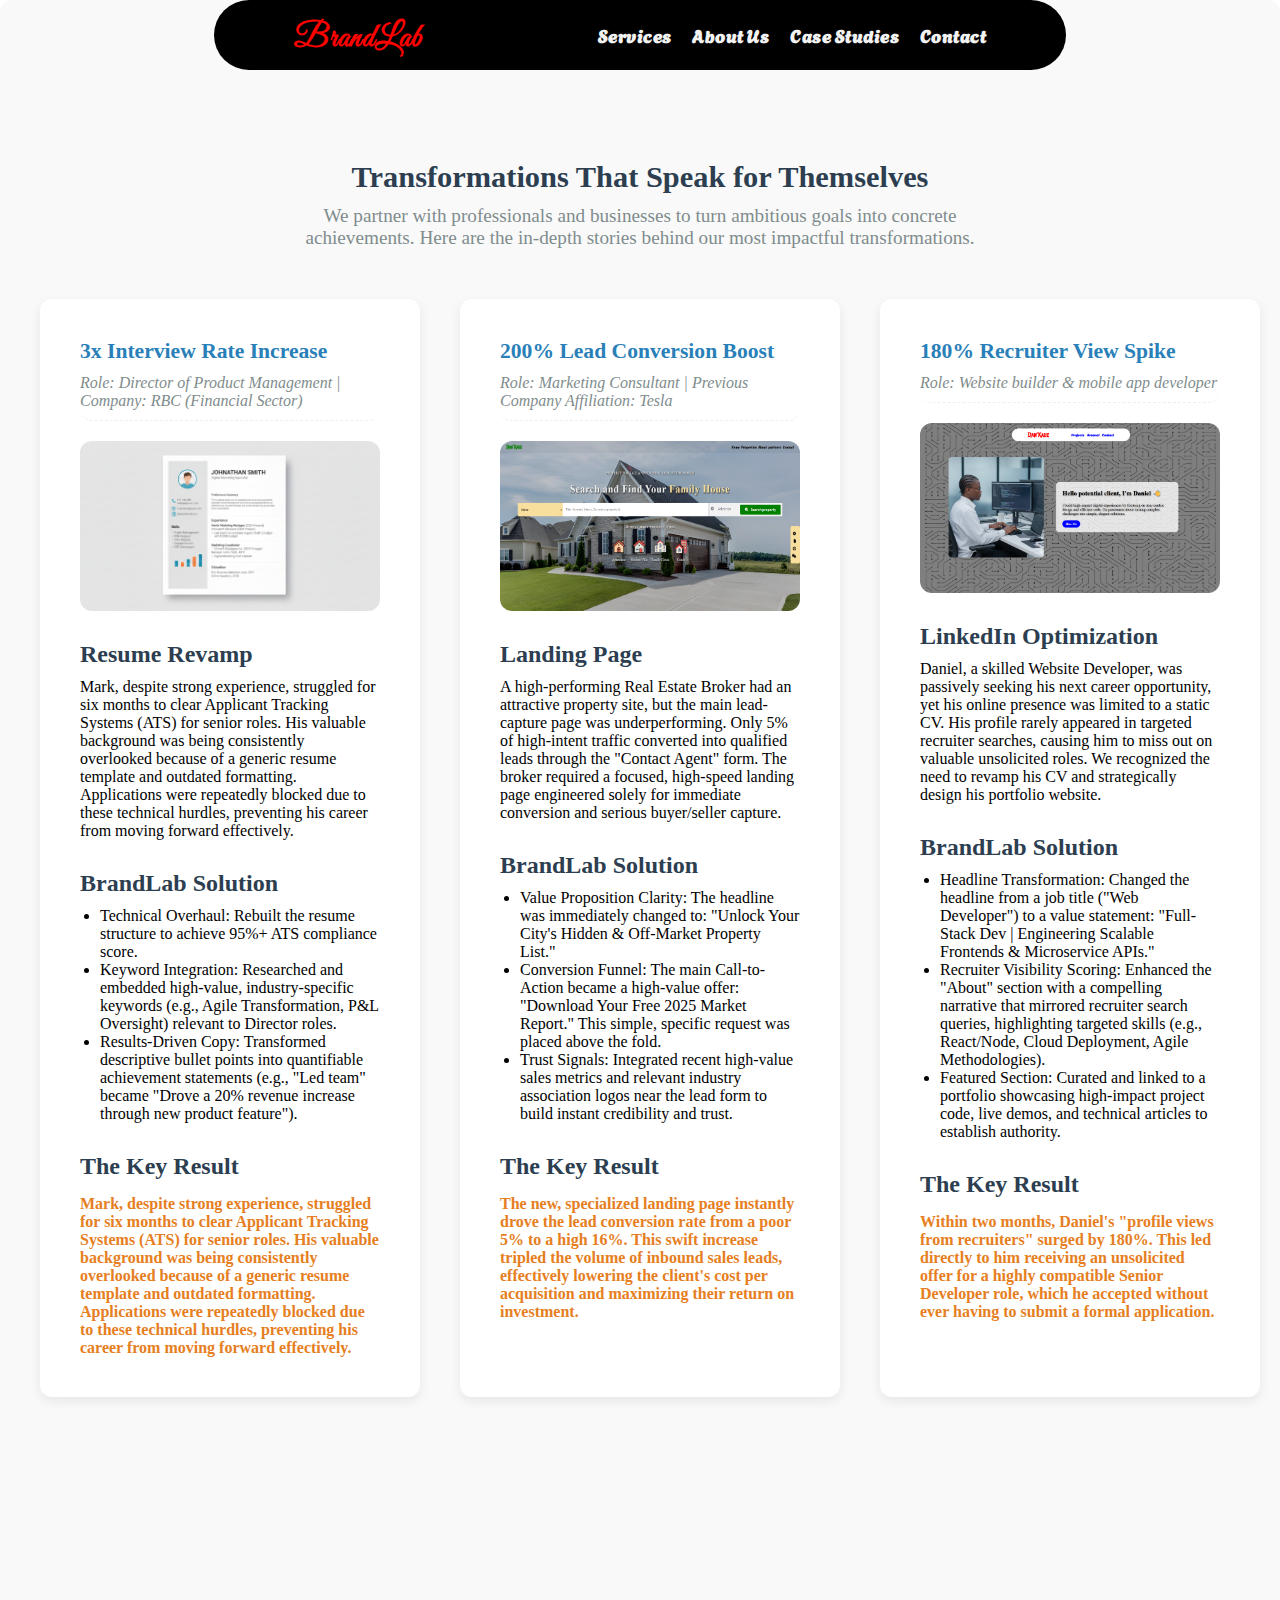
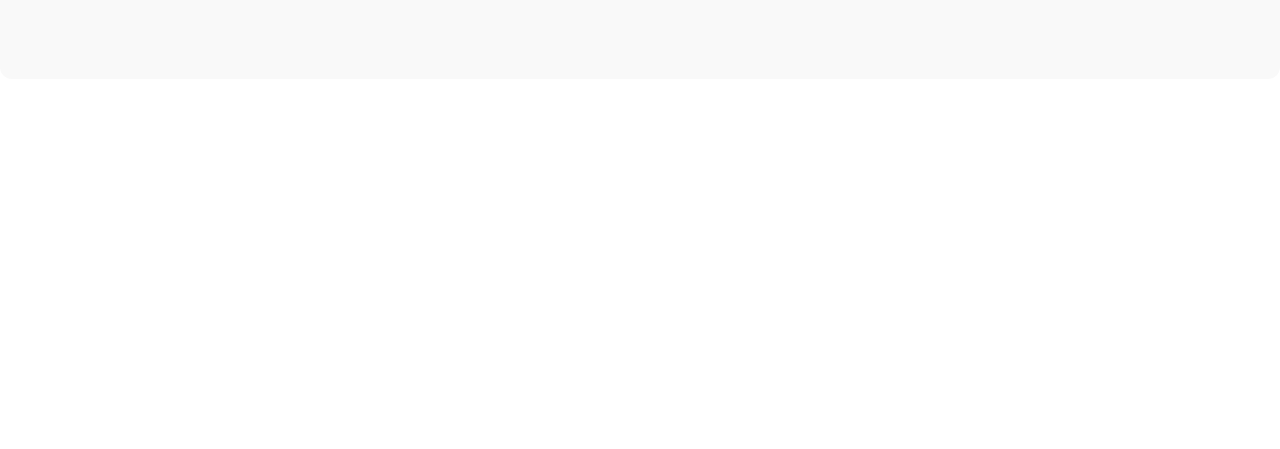
<file: casestydy.html>
<!DOCTYPE html>
<html lang="en">
  <head>
    <meta charset="UTF-8" />
    <meta name="viewport" content="width=device-width, initial-scale=1.0" />
    <title>BrandLab Success Stories | Case Studies</title>
    <link rel="stylesheet" href="./style.css" />
    <link
      rel="stylesheet"
      href="https://cdnjs.cloudflare.com/ajax/libs/font-awesome/6.5.1/css/all.min.css"
      integrity="sha512-DTOQO9RWCH3ppGqcWaEA1BIZOC6xxalwEsw9c2QQeAIftl+Vegovlnee1c9QX4TctnWMn13TZye+giMm8e2LwA=="
      crossorigin="anonymous"
      referrerpolicy="no-referrer"
    />
    <link rel="stylesheet" href="./casestudy.css" />
  </head>
  <body>
    <section id="caseStudies" class="case-studies-main">
      <header class="the-header">
        <div class="logo-container"><h1>BrandLab</h1></div>

        <div class="navigation">
          <div class="nav-one"><a href="index.html#services">Services</a></div>
          <div class="nav-one nav-two">
            <a href="index.html#about">About Us</a>
          </div>
          <div class="nav-one nav-three">
            <a href="#caseStudies">Case Studies</a>
          </div>
          <div class="nav-one"><a href="index.html#footer">Contact</a></div>
        </div>

        <button class="menu-toggle" id="menuToggle">
          <div class="hamburger"><i class="fa-solid fa-bars"></i></div>
        </button>
      </header>

      <div class="case-studies-header">
        <h1>Transformations That Speak for Themselves</h1>
        <p>
          We partner with professionals and businesses to turn ambitious goals
          into concrete achievements. Here are the in-depth stories behind our
          most impactful transformations.
        </p>
      </div>

      <!-- Mark J. | -->

      <div class="case-study-grid">
        <div class="case-study-item">
          <h2>3x Interview Rate Increase</h2>
          <div class="client-meta">
            Role: Director of Product Management | Company: RBC (Financial
            Sector)
          </div>

          <div class="img-container">
            <img src="./images/Cv.png" alt="" />
          </div>

          <h3>Resume Revamp</h3>
          <p>
            Mark, despite strong experience, struggled for six months to clear
            Applicant Tracking Systems (ATS) for senior roles. His valuable
            background was being consistently overlooked because of a generic
            resume template and outdated formatting. Applications were
            repeatedly blocked due to these technical hurdles, preventing his
            career from moving forward effectively.
          </p>

          <h3>BrandLab Solution</h3>
          <ul>
            <li>
              Technical Overhaul: Rebuilt the resume structure to achieve 95%+
              ATS compliance score.
            </li>
            <li>
              Keyword Integration: Researched and embedded high-value,
              industry-specific keywords (e.g., Agile Transformation, P&L
              Oversight) relevant to Director roles.
            </li>
            <li>
              Results-Driven Copy: Transformed descriptive bullet points into
              quantifiable achievement statements (e.g., "Led team" became
              "Drove a 20% revenue increase through new product feature").
            </li>
          </ul>

          <h3>The Key Result</h3>
          <p class="key-result">
            Mark, despite strong experience, struggled for six months to clear
            Applicant Tracking Systems (ATS) for senior roles. His valuable
            background was being consistently overlooked because of a generic
            resume template and outdated formatting. Applications were
            repeatedly blocked due to these technical hurdles, preventing his
            career from moving forward effectively.
          </p>
        </div>

        <!-- David L. |  -->

        <div class="case-study-item">
          <h2>200% Lead Conversion Boost</h2>
          <div class="client-meta">
            Role: Marketing Consultant | Previous Company Affiliation: Tesla
          </div>

          <div class="img-container">
            <img src="./images/REAL ESTATE.png" alt="" />
          </div>

          <h3>Landing Page</h3>
          <p>
            A high-performing Real Estate Broker had an attractive property
            site, but the main lead-capture page was underperforming. Only 5% of
            high-intent traffic converted into qualified leads through the
            "Contact Agent" form. The broker required a focused, high-speed
            landing page engineered solely for immediate conversion and serious
            buyer/seller capture.
          </p>

          <h3>BrandLab Solution</h3>
          <ul>
            <li>
              Value Proposition Clarity: The headline was immediately changed
              to: "Unlock Your City's Hidden & Off-Market Property List."
            </li>
            <li>
              Conversion Funnel: The main Call-to-Action became a high-value
              offer: "Download Your Free 2025 Market Report." This simple,
              specific request was placed above the fold.
            </li>
            <li>
              Trust Signals: Integrated recent high-value sales metrics and
              relevant industry association logos near the lead form to build
              instant credibility and trust.
            </li>
          </ul>

          <h3>The Key Result</h3>
          <p class="key-result">
            The new, specialized landing page instantly drove the lead
            conversion rate from a poor 5% to a high 16%. This swift increase
            tripled the volume of inbound sales leads, effectively lowering the
            client's cost per acquisition and maximizing their return on
            investment.
          </p>
        </div>

        <!-- Sarah K. |  -->

        <div class="case-study-item">
          <h2>180% Recruiter View Spike</h2>
          <div class="client-meta">
            Role: Website builder & mobile app developer
          </div>

          <div id="image-holder" class="img-container">
            <img src="./images/Screenshot 2025-11-30 024805.png" alt="" />
          </div>

          <h3>LinkedIn Optimization</h3>
          <p>
            Daniel, a skilled Website Developer, was passively seeking his next
            career opportunity, yet his online presence was limited to a static
            CV. His profile rarely appeared in targeted recruiter searches,
            causing him to miss out on valuable unsolicited roles. We recognized
            the need to revamp his CV and strategically design his portfolio
            website.
          </p>

          <h3>BrandLab Solution</h3>
          <ul>
            <li>
              Headline Transformation: Changed the headline from a job title
              ("Web Developer") to a value statement: "Full-Stack Dev |
              Engineering Scalable Frontends & Microservice APIs."
            </li>
            <li>
              Recruiter Visibility Scoring: Enhanced the "About" section with a
              compelling narrative that mirrored recruiter search queries,
              highlighting targeted skills (e.g., React/Node, Cloud Deployment,
              Agile Methodologies).
            </li>

            <li>
              Featured Section: Curated and linked to a portfolio showcasing
              high-impact project code, live demos, and technical articles to
              establish authority.
            </li>
          </ul>

          <h3>The Key Result</h3>
          <p class="key-result">
            Within two months, Daniel's "profile views from recruiters" surged
            by 180%. This led directly to him receiving an unsolicited offer for
            a highly compatible Senior Developer role, which he accepted without
            ever having to submit a formal application.
          </p>
        </div>
      </div>

      <section class="final-cta-section">
        <div class="container">
          <h2
            class="final-cta-heading"
            style="color: #2c3e50; margin-bottom: 10px"
          >
            Your Success Story is Next.
          </h2>
          <p
            class="final-cta-text"
            style="font-size: 1.1em; margin-bottom: 30px"
          >
            Ready to achieve these kinds of measurable results in your career or
            business?
          </p>
          <a
            href="https://wa.me/14432014030"
            target="_blank"
            class="button-primary"
            style="
              background-color: #f39c12;
              color: white;
              padding: 15px 40px;
              font-size: 1.1em;
              font-weight: bold;
              text-decoration: none;
              border-radius: 5px;
            "
          >
            Elevate My Career Now
          </a>
        </div>
      </section>
    </section>
    <section id="footer" class="footer-section">
      <div class="footer-top">
        <div class="row-one">
          <div class="footer-logo">
            <h1>BrandLab</h1>
          </div>

          <div class="footer-link">
            <p>
              Accelerate your career trajectory. <br />
              Partner with former recruiters/CMOs <br />
              for elite results. Contact us.
            </p>
          </div>

          <div class="socials">
            <div class="social">
              <a
                href="https://mail.google.com/mail/?view=cm&fs=1&to=thebrandlab.us@gmail.com"
                target="_blank"
              >
                <i class="fa-solid fa-at"></i
              ></a>
            </div>
            <div class="social">
              <a href="https://wa.me/14432014030" target="_blank"
                ><i class="fa-brands fa-whatsapp"></i
              ></a>
            </div>
          </div>
        </div>

        <div id="row-two-ms" class="row-two">
          <div class="row-top-h1"><h1>NAVIGATION</h1></div>
          <div class="footer-link"><a href="index.html#home">Home</a></div>
          <div class="footer-link">
            <a href="index.html#services">Services</a>
          </div>
          <div class="footer-link"><a href="index.html#about">About Us</a></div>
          <div class="footer-link"><a href="#success-stories">Clients</a></div>
        </div>

        <div class="row-two">
          <div class="row-top-h1"><h1>Work Hours</h1></div>
          <div class="footer-link">
            <p><i class="fa-solid fa-clock"></i>7AM-5PM, Mon-Sat</p>
          </div>
          <div class="footer-link">
            <p>
              Ready for higher salary <br />and better opportunities?
              <br />Contact us.
            </p>
          </div>
          <div class="footer-link row-two-button">
            <a href="https://wa.me/14432014030" target="_blank"
              ><i class="fa-solid fa-phone" style="color: #ffffff"></i> Contact
              Us</a
            >
          </div>
        </div>
      </div>

      <div class="footer-horizontal-line"></div>

      <div class="footer-bottom">
        <p class="footer-link">
          <i class="fa-regular fa-copyright"></i> 2022 BrandLab. All Rights
          Reserved.
        </p>
      </div>
    </section>
    <script src="./script.js"></script>
  </body>
</html>
</file>
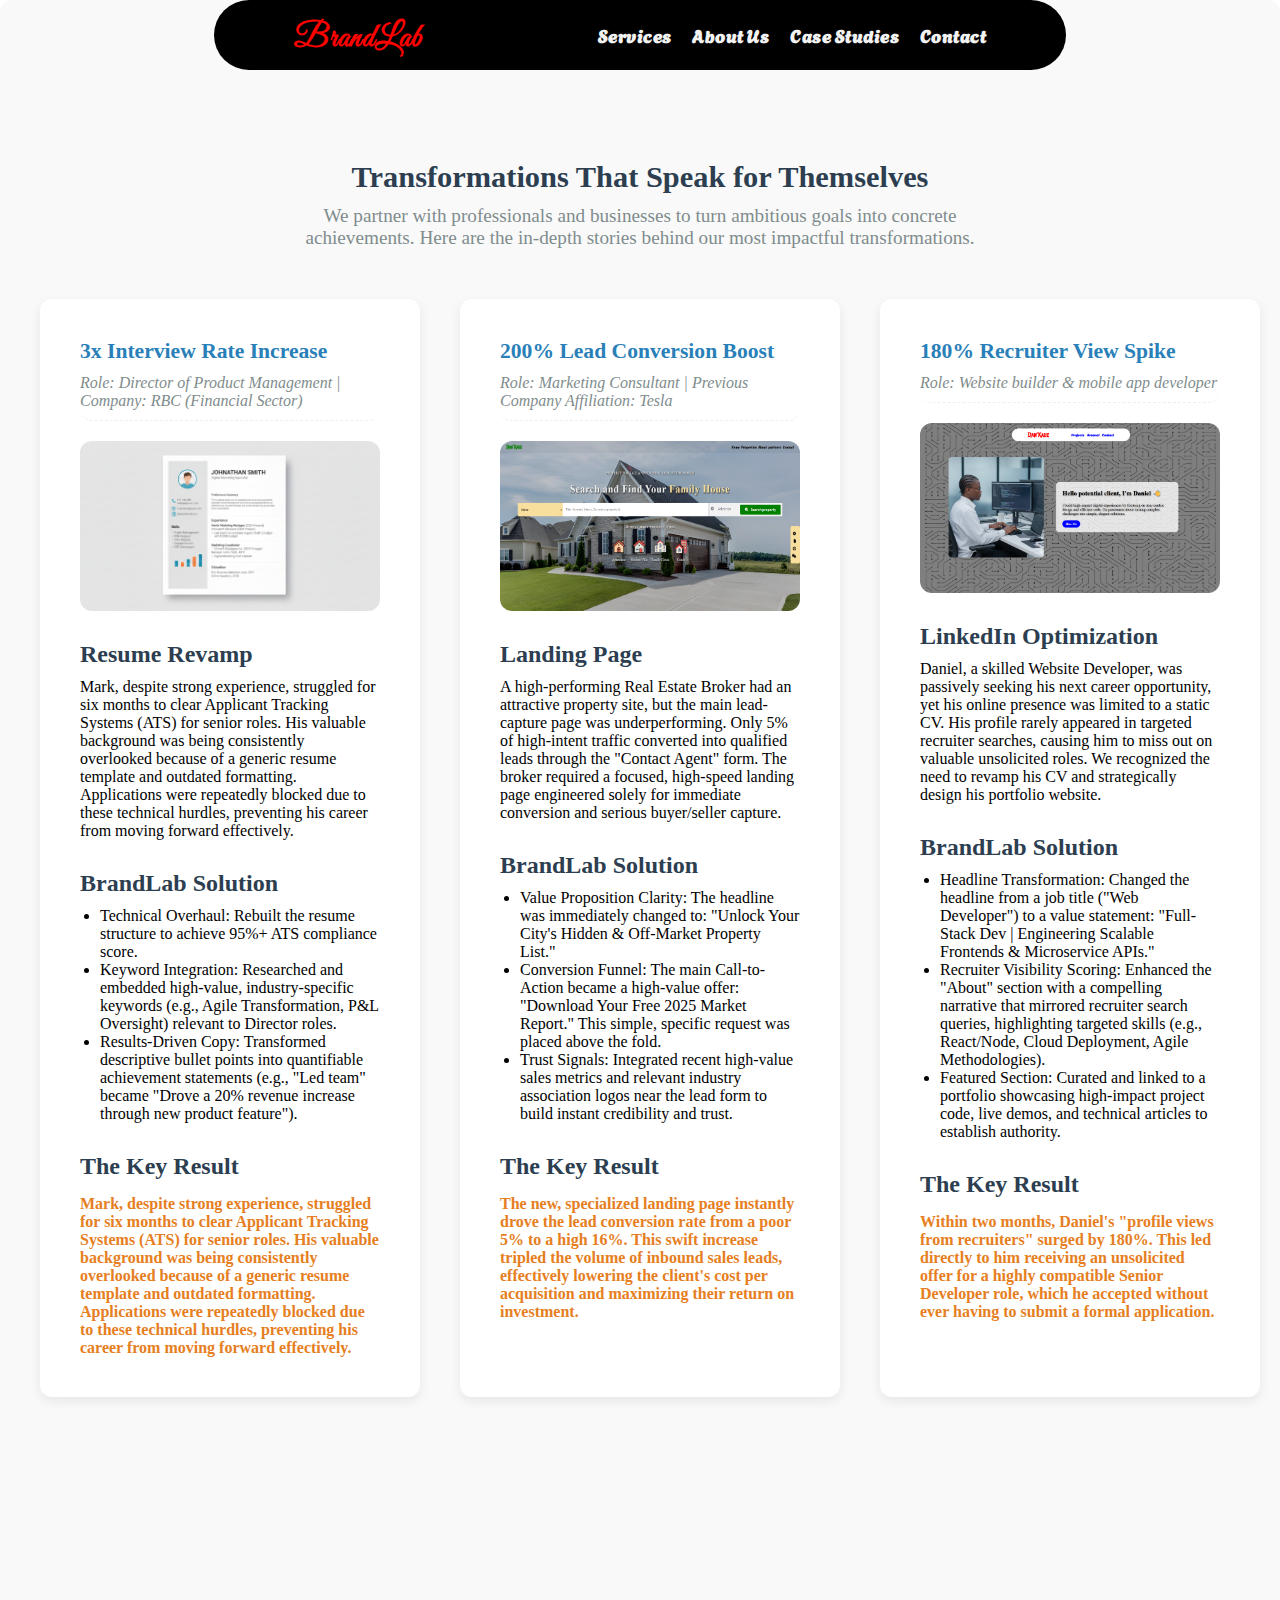
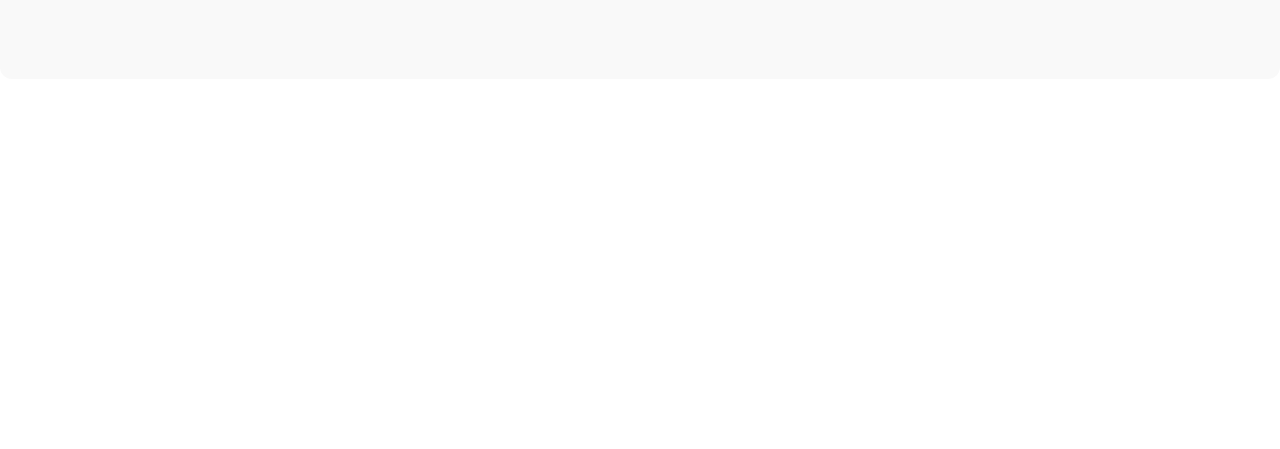
<file: cstudy.html>
<!DOCTYPE html>
<html lang="en">
  <head>
    <meta charset="UTF-8" />
    <meta name="viewport" content="width=device-width, initial-scale=1.0" />
    <title>BrandLab Success Stories | Case Studies</title>
    <link rel="stylesheet" href="./style.css" />
    <link
      rel="stylesheet"
      href="https://cdnjs.cloudflare.com/ajax/libs/font-awesome/6.5.1/css/all.min.css"
      integrity="sha512-DTOQO9RWCH3ppGqcWaEA1BIZOC6xxalwEsw9c2QQeAIftl+Vegovlnee1c9QX4TctnWMn13TZye+giMm8e2LwA=="
      crossorigin="anonymous"
      referrerpolicy="no-referrer"
    />
    <link rel="stylesheet" href="./cstudy.css" />
  </head>
  <body>
    <section id="caseStudies" class="case-studies-main">
      <header class="the-header">
        <div class="logo-container"><h1>BrandLab</h1></div>

        <div class="navigation">
          <div class="nav-one"><a href="index.html#services">Services</a></div>
          <div class="nav-one nav-two">
            <a href="index.html#about">About Us</a>
          </div>
          <div class="nav-one nav-three">
            <a href="">Case Studies</a>
          </div>
          <div class="nav-one"><a href="index.html#footer">Contact</a></div>
        </div>

        <button class="menu-toggle" id="menuToggle">
          <div class="hamburger"><i class="fa-solid fa-bars"></i></div>
        </button>
      </header>

      <div class="case-studies-header">
        <h1>Transformations That Speak for Themselves</h1>
        <p>
          We partner with professionals and businesses to turn ambitious goals
          into concrete achievements. Here are the in-depth stories behind our
          most impactful transformations.
        </p>
      </div>

      <!-- Mark J. | -->

      <div class="case-study-grid">
        <div class="case-study-item">
          <h2>3x Interview Rate Increase</h2>
          <div class="client-meta">
            Role: Director of Product Management | Company: RBC (Financial
            Sector)
          </div>

          <div class="img-container">
            <img src="./images/Cv.png" alt="" />
          </div>

          <h3>Resume Revamp</h3>
          <p>
            Mark, despite strong experience, struggled for six months to clear
            Applicant Tracking Systems (ATS) for senior roles. His valuable
            background was being consistently overlooked because of a generic
            resume template and outdated formatting. Applications were
            repeatedly blocked due to these technical hurdles, preventing his
            career from moving forward effectively.
          </p>

          <h3>BrandLab Solution</h3>
          <ul>
            <li>
              Technical Overhaul: Rebuilt the resume structure to achieve 95%+
              ATS compliance score.
            </li>
            <li>
              Keyword Integration: Researched and embedded high-value,
              industry-specific keywords (e.g., Agile Transformation, P&L
              Oversight) relevant to Director roles.
            </li>
            <li>
              Results-Driven Copy: Transformed descriptive bullet points into
              quantifiable achievement statements (e.g., "Led team" became
              "Drove a 20% revenue increase through new product feature").
            </li>
          </ul>

          <h3>The Key Result</h3>
          <p class="key-result">
            Mark, despite strong experience, struggled for six months to clear
            Applicant Tracking Systems (ATS) for senior roles. His valuable
            background was being consistently overlooked because of a generic
            resume template and outdated formatting. Applications were
            repeatedly blocked due to these technical hurdles, preventing his
            career from moving forward effectively.
          </p>
        </div>

        <!-- David L. |  -->

        <div class="case-study-item">
          <h2>200% Lead Conversion Boost</h2>
          <div class="client-meta">
            Role: Marketing Consultant | Previous Company Affiliation: Tesla
          </div>

          <div class="img-container">
            <img src="./images/REAL ESTATE.png" alt="" />
          </div>

          <h3>Landing Page</h3>
          <p>
            A high-performing Real Estate Broker had an attractive property
            site, but the main lead-capture page was underperforming. Only 5% of
            high-intent traffic converted into qualified leads through the
            "Contact Agent" form. The broker required a focused, high-speed
            landing page engineered solely for immediate conversion and serious
            buyer/seller capture.
          </p>

          <h3>BrandLab Solution</h3>
          <ul>
            <li>
              Value Proposition Clarity: The headline was immediately changed
              to: "Unlock Your City's Hidden & Off-Market Property List."
            </li>
            <li>
              Conversion Funnel: The main Call-to-Action became a high-value
              offer: "Download Your Free 2025 Market Report." This simple,
              specific request was placed above the fold.
            </li>
            <li>
              Trust Signals: Integrated recent high-value sales metrics and
              relevant industry association logos near the lead form to build
              instant credibility and trust.
            </li>
          </ul>

          <h3>The Key Result</h3>
          <p class="key-result">
            The new, specialized landing page instantly drove the lead
            conversion rate from a poor 5% to a high 16%. This swift increase
            tripled the volume of inbound sales leads, effectively lowering the
            client's cost per acquisition and maximizing their return on
            investment.
          </p>
        </div>

        <!-- Sarah K. |  -->

        <div class="case-study-item">
          <h2>180% Recruiter View Spike</h2>
          <div class="client-meta">
            Role: Website builder & mobile app developer
          </div>

          <div id="image-holder" class="img-container">
            <img src="./images/Screenshot 2025-11-30 024805.png" alt="" />
          </div>

          <h3>LinkedIn Optimization</h3>
          <p>
            Daniel, a skilled Website Developer, was passively seeking his next
            career opportunity, yet his online presence was limited to a static
            CV. His profile rarely appeared in targeted recruiter searches,
            causing him to miss out on valuable unsolicited roles. We recognized
            the need to revamp his CV and strategically design his portfolio
            website.
          </p>

          <h3>BrandLab Solution</h3>
          <ul>
            <li>
              Headline Transformation: Changed the headline from a job title
              ("Web Developer") to a value statement: "Full-Stack Dev |
              Engineering Scalable Frontends & Microservice APIs."
            </li>
            <li>
              Recruiter Visibility Scoring: Enhanced the "About" section with a
              compelling narrative that mirrored recruiter search queries,
              highlighting targeted skills (e.g., React/Node, Cloud Deployment,
              Agile Methodologies).
            </li>

            <li>
              Featured Section: Curated and linked to a portfolio showcasing
              high-impact project code, live demos, and technical articles to
              establish authority.
            </li>
          </ul>

          <h3>The Key Result</h3>
          <p class="key-result">
            Within two months, Daniel's "profile views from recruiters" surged
            by 180%. This led directly to him receiving an unsolicited offer for
            a highly compatible Senior Developer role, which he accepted without
            ever having to submit a formal application.
          </p>
        </div>
      </div>

      <section class="final-cta-section">
        <div class="container">
          <h2
            class="final-cta-heading"
            style="color: #2c3e50; margin-bottom: 10px"
          >
            Your Success Story is Next.
          </h2>
          <p
            class="final-cta-text"
            style="font-size: 1.1em; margin-bottom: 30px"
          >
            Ready to achieve these kinds of measurable results in your career or
            business?
          </p>
          <a
            href="https://wa.me/14432014030"
            target="_blank"
            class="button-primary"
            style="
              background-color: #f39c12;
              color: white;
              padding: 15px 40px;
              font-size: 1.1em;
              font-weight: bold;
              text-decoration: none;
              border-radius: 5px;
            "
          >
            Chat with a Strategist Now
          </a>
        </div>
      </section>
    </section>
    <section id="footer" class="footer-section">
      <div class="footer-top">
        <div class="row-one">
          <div class="footer-logo">
            <h1>BrandLab</h1>
          </div>

          <div class="footer-link">
            <p>
              Accelerate your career trajectory. <br />
              Partner with former recruiters/CMOs <br />
              for elite results. Contact us.
            </p>
          </div>

          <div class="socials">
            <div class="social">
              <a
                href="https://mail.google.com/mail/?view=cm&fs=1&to=thebrandlab.us@gmail.com"
                target="_blank"
              >
                <i class="fa-solid fa-at"></i
              ></a>
            </div>
            <div class="social">
              <a href="https://wa.me/14432014030" target="_blank"
                ><i class="fa-brands fa-whatsapp"></i
              ></a>
            </div>
          </div>
        </div>

        <div id="row-two-ms" class="row-two">
          <div class="row-top-h1"><h1>NAVIGATION</h1></div>
          <div class="footer-link"><a href="index.html#home">Home</a></div>
          <div class="footer-link">
            <a href="index.html#services">Services</a>
          </div>
          <div class="footer-link"><a href="index.html#about">About Us</a></div>
          <div class="footer-link"><a href="#success-stories">Clients</a></div>
        </div>

        <div class="row-two">
          <div class="row-top-h1"><h1>Work Hours</h1></div>
          <div class="footer-link">
            <p><i class="fa-solid fa-clock"></i>7AM-5PM, Mon-Sat</p>
          </div>
          <div class="footer-link">
            <p>
              Ready for higher salary <br />and better opportunities?
              <br />Contact us.
            </p>
          </div>
          <div class="footer-link row-two-button">
            <a href="https://wa.me/14432014030" target="_blank"
              ><i class="fa-solid fa-phone" style="color: #ffffff"></i> Contact
              Us</a
            >
          </div>
        </div>
      </div>

      <div class="footer-horizontal-line"></div>

      <div class="footer-bottom">
        <p class="footer-link">
          <i class="fa-regular fa-copyright"></i> 2022 BrandLab. All Rights
          Reserved.
        </p>
      </div>
    </section>
    <script src="./script.js"></script>
  </body>
</html>
</file>
<file: style.css>
@import url("https://fonts.googleapis.com/css2?family=Great+Vibes&display=swap");
@import url("https://fonts.googleapis.com/css2?family=Agbalumo&display=swap");
@import url("https://fonts.googleapis.com/css2?family=Jim+Nightshade&display=swap");
@import url("https://fonts.googleapis.com/css2?family=Metal+Mania&display=swap");

/* --- New Keyframes for Section Entrance --- */
@keyframes sectionFadeInUp {
  0% {
    opacity: 0;
    transform: translateY(30px);
  }
  100% {
    opacity: 1;
    transform: translateY(0);
  }
}

.our-services-section,
.about-us-section,
.call-to-action-section,
.clients-section,
.final-cta-section,
.footer-section {
  opacity: 0;
  transition: opacity 0s, transform 0s;
}

.js-animate-in {
  animation-name: sectionFadeInUp !important;
  animation-duration: 1s;
  animation-fill-mode: forwards;
  animation-timing-function: ease-out;
  opacity: 1;
}

* {
  box-sizing: border-box;
  border-radius: 0.75rem;
  padding: 0;
  margin: 0;
}
html {
  scroll-behavior: smooth;
}
.the-header {
  padding: 0.7rem 5rem;
  height: auto;
  display: flex;
  flex-direction: row;
  justify-content: center;
  align-items: center;
  column-gap: 11rem;
  border: none;
  border-radius: 3rem;
  z-index: 2;
  background-color: rgba(0, 0, 0, 1);
}

.menu-toggle {
  display: none;
}

.logo-container h1 {
  color: red;
  font-family: "Great Vibes", cursive;
  letter-spacing: 1px;
  padding-top: 0.5rem;
}

.navigation {
  display: flex;
  flex-direction: row;
  justify-content: start;
  align-items: center;
  column-gap: 1.3rem;
}

.nav-one a {
  font-family: "Agbalumo", system-ui;
  text-decoration: none;
  font-weight: 700;
  font-size: 1.1rem;
  color: #f2f2f2;
  letter-spacing: 0.5px;
}

.nav-one a:hover {
  color: #d93a3a;
  border: 1px solid #f2f2f2;
  padding: 0.5rem;
}

.nav-one a:active {
  color: burlywood;
}

.menu-toggle {
  display: none;
}

.hero-section {
  width: 100%;
  min-height: 100vh;
  background-image: url(./images/HeroImage.jpg);
  background-size: cover;
  background-position: center;
  background-repeat: no-repeat;
  display: flex;
  flex-direction: column;
  justify-content: start;
  align-items: center;
}

.hero-overlay {
  width: 100%;
  height: 100vh;
  display: flex;
  flex-direction: column;
  justify-content: center;
  align-items: start;
  padding: 0 6rem;
  background-color: rgba(0, 0, 0, 0.1);
}

.hero-overlay h1 {
  font-size: 2.7rem;
  text-shadow: 2px 2px 1px rgba(0, 0, 0, 0.2);
  font-family: "Metal Mania", system-ui;
}

.hero-overlay p {
  font-size: 1.2rem;
  text-shadow: 3px 3px 2px rgba(0, 0, 0, 1);
  color: white;
  font-family: "Agbalumo", system-ui;
}

.hero-contents {
  width: 100%;
  height: auto;
  display: flex;
  flex-direction: column;
  justify-content: start;
  align-items: flex-start;
  row-gap: 2rem;
}

.hero-contents a {
  width: fit-content;
  padding: 1.5rem;
  background-color: rgba(0, 0, 0);
  color: #f2f2f2;
  font-weight: 700;
  font-size: 1rem;
  text-decoration: none;
  border-radius: 2rem;
}
.hero-contents a:hover {
  background-color: rgba(0, 0, 0);
  color: #797977;
}

.our-services-section {
  width: 100%;
  height: 100vh;
  display: flex;
  flex-direction: column;
  justify-content: start;
  align-items: start;
  padding: 6rem;
  row-gap: 2.5rem;
  z-index: 1000;
}

.our-services-head-and-para {
  width: 100%;
  height: auto;
  justify-items: center;
}

.our-services-heading {
  color: #4b5563;
  font-size: 4rem;
  padding-bottom: 1rem;
}

.our-services-paragragh {
  font-size: 2rem;
  letter-spacing: 1px;
  font-weight: 700;
}

.services-cards {
  width: 100%;
  height: auto;
  display: flex;
  flex-direction: row;
  justify-content: space-between;
  align-items: start;
}

.first-card {
  width: 32%;
  height: auto;
  display: flex;
  flex-direction: column;
  justify-content: start;
  align-items: center;
  text-align: center;
  row-gap: 1rem;
  padding: 2rem 1rem;
  border: 1px solid blue;
  background-color: #ffffff;
  box-shadow: 0 4px 6px -1px rgba(0, 0, 0, 0.1),
    0 2px 4px -2px rgba(0, 0, 0, 0.1);
  border: 2px solid transparent;
  transition: box-shadow 0.3s, border-color 0.3s, transform 0.3s;
}

.first-card:hover {
  border: 1px solid red;
}

.first-card-img-container {
  width: 350px;
  height: 250px;
}

.first-card-img-container img {
  width: 100%;
  height: 100%;
}

.first-card h1 {
  font-size: 1.35rem;
  font-weight: 700;
}

.first-card p {
  color: #4b5563;
}

.direct {
  width: 100%;
  display: flex;
  flex-direction: row;
  justify-content: center;
}

.our-services-section a {
  text-decoration: none;
  padding: 1rem;
  background-color: red;
  color: #f2f2f2;
  font-weight: 700;
  justify-content: center;
  align-items: ce;
}

.our-services-section a:hover {
  background-color: #d93a3a;
  color: #000;
}

.service-card {
  display: flex;
  flex-direction: column;
  justify-content: start;
  align-items: center;
  padding: 1.5rem;
  background-color: #ffffff;
  box-shadow: 0 4px 6px -1px rgba(0, 0, 0, 0.1),
    0 2px 4px -2px rgba(0, 0, 0, 0.1);
  border: 2px solid transparent;
  transition: box-shadow 0.3s, border-color 0.3s, transform 0.3s;
}

.icon-container {
  width: 350px;
  height: 250px;
}

.icon-container img {
  width: 100%;
  height: 100%;
}
.service-card:hover {
  box-shadow: 0 20px 25px -5px rgba(0, 0, 0, 0.1),
    0 10px 10px -5px rgba(0, 0, 0, 0.04);
  border-color: #ef4444;
}

.about-us-section {
  width: 100%;
  height: 100vh;
  padding: 8rem 6rem;
  display: flex;
  flex-direction: row;
  justify-content: start;
  align-items: center;
  column-gap: 6rem;
}

.about-us-left-card {
  display: flex;
  flex-direction: column;
  justify-content: start;
  align-items: start;
  row-gap: 1rem;
}

.image-container {
  width: 450px;
  height: 330px;
  padding-top: 2rem;
}

.image-container img {
  width: 100%;
  height: 100%;
}

.call-to-action-section {
  width: 100%;
  height: 100vh;
  display: flex;
  flex-direction: row;
  justify-content: space-between;
  align-items: start;
  padding: 6rem;
  column-gap: 3rem;
}

.image-holder {
  width: 1500px;
  height: 450px;
}

.image-holder img {
  width: 100%;
  height: 100%;
}

.right-side-cta {
  height: 100%;
  display: flex;
  flex-direction: column;
  justify-content: start;
  align-items: start;
  padding-top: 4rem;
  row-gap: 2rem;
}

.right-side-cta h1 {
  font-size: 2.1rem;
  color: blue;
  font-weight: 800;
}

.right-side-cta p {
  color: #000;
}

.two-bouttons a {
  padding: 1rem;
  background-color: blue;
  color: #f2f2f2;
  text-decoration: none;
  font-weight: 700;
}

.two-bouttons a:hover {
  background-color: #d9bd89;
  color: #000;
}

.clients-section {
  display: flex;
  flex-direction: column;
  justify-content: start;
  align-items: center;
  row-gap: 2rem;
  width: 100%;
  height: auto;
  background-color: #f2f2f2;
  border-radius: 8px;
  box-shadow: 0 4px 8px rgba(0, 0, 0, 0.1);
  text-align: center;
  padding: 4rem 0;
}

.clients-section h2 {
  height: auto;
  font-size: 2.5em;
  color: #333;
  margin-bottom: 30px;
  display: inline-block;
  padding-bottom: 10px;
}

.clients-carousel-container {
  width: 100%;
  height: auto;
  overflow: hidden;
  padding: 20px 0;
}

.clients-carousel {
  display: inline-block;
  animation: autoscroll-horizontal 30s linear infinite;
}

.clients-carousel-container:hover .clients-carousel {
  animation-play-state: paused;
}

.client-card {
  display: inline-block;
  width: 350px;
  margin: 0 15px;
  background-color: #f9f9f9;
  border: 1px solid #eee;
  border-radius: 8px;
  box-shadow: 0 2px 4px rgba(0, 0, 0, 0.05);
  text-align: center;
  padding: 1rem 2rem;
  vertical-align: top;
}

.client-card img {
  width: 100%;
  height: 200px;
  object-fit: cover;
  border-radius: 5px;
  margin-bottom: 15px;
}

.client-card h3 {
  font-size: 1rem;
  color: #555;
  margin-bottom: 8px;
  padding-top: 1rem;
}

.client-card p {
  font-size: 1rem;
  color: #777;
  line-height: 1.4;
}

.review-section {
  display: none;
}

@keyframes autoscroll-horizontal {
  0% {
    transform: translateX(0);
  }
  100% {
    transform: translateX(-100%);
  }
}

.accordion-group {
  max-width: 32rem;
  margin-top: 1rem;
}
.accordion-item {
  background-color: #ffffff;
  box-shadow: 0 4px 6px -1px rgba(0, 0, 0, 0.1),
    0 2px 4px -2px rgba(0, 0, 0, 0.1);
  border: 1px solid #e5e7eb;
  margin-bottom: 1rem;
  overflow: hidden;
}
.accordion-header {
  width: 100%;
  display: flex;
  justify-content: space-between;
  align-items: center;
  padding: 1.25rem;
  font-size: 1.125rem;
  font-weight: 600;
  color: #374151;
  background: none;
  border: none;
  cursor: pointer;
  text-align: left;
  transition: color 0.15s ease-in-out;
}
.accordion-header:hover {
  color: #ef4444;
}
.accordion-header .icon {
  color: #ef4444;
  width: 1.5rem;
  height: 1.5rem;
  transition: transform 0.3s ease-in-out;
}
.accordion-item.active .accordion-header .icon {
  transform: rotate(45deg);
}
.accordion-content {
  max-height: 0;
  overflow: hidden;
  transition: max-height 0.3s ease-in-out, padding 0.3s ease-in-out;
  padding: 0 1rem;
  background-color: #f9fafb;
  border-top: 1px solid #e5e7eb;
}
.accordion-item.active .accordion-content {
  max-height: 500px;
  padding: 0.5rem 1rem 1rem 1rem;
}
.accordion-content p {
  color: #4b5563;
  margin: 0;
}

.cta-link-primary:hover {
  background-color: #d93a3a;
  transform: translateY(-2px);
}

.final-cta-section {
  background-color: #1f2937;
  padding-top: 4rem;
  padding-bottom: 4rem;
}
.final-cta-section .container {
  text-align: center;
}
.final-cta-heading {
  font-size: 1.875rem;
  font-weight: 800;
  color: #ffffff;
  margin-bottom: 1rem;
}
.final-cta-text {
  color: #d1d5db;
  margin-bottom: 2rem;
}

.cta-form {
  max-width: 32rem;
  margin-left: auto;
  margin-right: auto;
  display: flex;
  flex-direction: column;
  gap: 1rem;
}
.form-input {
  width: 100%;
  padding: 1rem;
  border: none;
  box-shadow: inset 0 2px 4px 0 rgba(0, 0, 0, 0.06);
  border-radius: 0.75rem;
  outline: none;
  transition: box-shadow 0.3s;
}
.form-input:focus {
  box-shadow: 0 0 0 2px #ef4444;
}
.form-button {
  width: 100%;
  background-color: #ef4444;
  color: #ffffff;
  font-weight: 700;
  padding: 1rem;
  border: none;
  cursor: pointer;
  transition: background-color 0.3s, transform 0.3s;
  box-shadow: 0 20px 25px -5px rgba(239, 68, 68, 0.3),
    0 10px 10px -5px rgba(239, 68, 68, 0.2);
}
.form-button:hover {
  background-color: #d93a3a;
  transform: scale(1.01);
}

.main-footer {
  background-color: #111827;
  text-align: center;
  padding: 2rem 0;
}
.main-footer p {
  color: #9ca3af;
  font-size: 0.875rem;
  margin: 0;
}

.footer-section {
  width: 100%;
  max-height: 100vh;
  background-color: #000;
  padding: 3rem 6rem;
  display: flex;
  flex-direction: column;
  justify-content: start;
  align-items: start;
  row-gap: 2rem;
}

.footer-top {
  width: 100%;
  height: auto;
  display: flex;
  flex-direction: row;
  justify-content: space-around;
  align-items: start;
}

.row-one {
  display: flex;
  flex-direction: column;
  justify-content: start;
  align-items: start;
  row-gap: 1rem;
}
.footer-logo {
  color: red;
  font-family: "Great Vibes", cursive;
  letter-spacing: 1px;
}

.socials {
  display: flex;
  flex-direction: row;
  justify-content: start;
  align-items: start;
  column-gap: 1rem;
}

.social {
  background-color: #864b29;
  padding: 0.5rem;
}

.footer-link a:hover {
  color: green;
}

.social a {
  color: #f2f2f2;
}

.social:hover {
  transform: translateY(10px);
  box-shadow: 0 5px 15px rgba(135, 45, 75, 1);
  border-color: #d2b48c;
  transition: transform 0.3s ease-out, box-shadow 0.3s ease-out;
}

.row-top-h1 {
  font-size: 0.7rem;
  padding-bottom: 0.5rem;
}

.row-two {
  display: flex;
  flex-direction: column;
  justify-content: start;
  align-items: start;
  text-align: start;
  row-gap: 0.7rem;
  color: #f2f2f2;
}

.row-two a {
  color: #f2f2f2;
  text-decoration: none;
}

.row-two-button {
  background-color: #864b29;
  padding: 1rem 2rem;
}

.row-two-button:hover {
  transform: translateY(10px);
  box-shadow: 0 5px 15px rgba(135, 45, 75, 1);
  border-color: #d2b48c;
  transition: transform 0.3s ease-out, box-shadow 0.3s ease-out;
}

.footer-link {
  color: #f2f2f2;
}
.footer-horizontal-line {
  width: 100%;
  height: 2px;
  background-color: #864b29;
}

.footer-bottom {
  width: 100%;
  display: flex;
  flex-direction: row;
  justify-content: center;
  align-items: center;
}

@media screen and (max-width: 1024px) {
  .the-header {
    column-gap: 4rem;
    padding: 0.7rem 2rem;
  }

  .services-cards {
    flex-wrap: wrap;
    justify-content: center;
    gap: 2rem;
  }

  .first-card {
    width: 45%;
  }

  .image-holder {
    width: 100%;
    height: auto;
  }

  .our-services-section,
  .about-us-section,
  .call-to-action-section,
  .footer-section {
    padding: 4rem 3rem;
    height: auto;
  }
}

@media screen and (max-width: 768px) {
  html,
  body {
    overflow-x: hidden;
    width: 100%;
  }

  .the-header {
    width: 100%;
    flex-direction: row;
    justify-content: space-between;
    gap: 1rem;
    padding: 1rem 2rem;
    border-radius: 0;
  }

  .navigation {
    display: none;
    flex-wrap: wrap;
    justify-content: start;
    width: 100%;
  }

  .nav-two {
    display: none;
  }

  .nav-three {
    display: none;
  }

  .navigation.active {
    display: flex;
    animation: slideDown 0.3s ease forwards;
  }

  @keyframes slideDown {
    from {
      opacity: 0;
      transform: translateY(10px);
    }
    to {
      opacity: 1;
      transform: translateY(0);
    }
  }

  .menu-toggle {
    display: block;
    background-color: red;
    border: 1px solid #f2f2f2;
    cursor: pointer;
    color: red;
    padding: 0.8rem;
  }

  .menu-toggle .hamburger i {
    font-size: 1.8rem;
    color: #f2f2f2;
  }

  .hero-overlay {
    padding: 0 1.5rem;
    align-items: center;
    text-align: center;
  }

  .hero-contents {
    align-items: center;
  }

  .hero-overlay h1 {
    font-size: 2rem;
  }

  .our-services-section {
    padding: 3rem 1.5rem;
  }

  .our-services-heading {
    font-size: 2.5rem;
    text-align: center;
  }

  .our-services-paragragh {
    font-size: 1.2rem;
    text-align: center;
  }

  .services-cards {
    flex-direction: column;
    align-items: center;
  }

  .first-card {
    width: 100%;
    margin-bottom: 2rem;
  }

  .first-card-img-container,
  .icon-container {
    width: 100%;
    height: auto;
  }

  .about-us-section {
    flex-direction: column;
    padding: 3rem 1.5rem;
    gap: 2rem;
  }

  .image-container {
    width: 100%;
    height: auto;
    padding-top: 0;
  }

  .call-to-action-section {
    flex-direction: column-reverse;
    padding: 3rem 1.5rem;
    gap: 2rem;
  }

  .right-side-cta {
    padding-top: 0;
    align-items: center;
    text-align: center;
  }

  .final-cta-section {
    padding: 2rem 3rem;
  }

  .container h2 {
    font-size: 1.1 rem;
  }

  .clients-section {
    display: none;
  }

  .review-section {
    display: flex;
    flex-direction: column;
    justify-content: start;
    align-items: center;
    padding: 3rem;
  }

  .review-heading {
    padding-bottom: 1rem;
  }

  .client-card:hover {
    border: 1px solid red;
  }

  .clients-reviews {
    display: flex;
    flex-direction: column;
    justify-content: start;
    align-items: center;
    row-gap: 1rem;
  }

  .footer-section {
    padding: 3rem 2rem;
    display: flex;
    flex-direction: column;
    justify-content: start;
    align-items: start;
  }

  .footer-top {
    flex-direction: column;
    align-items: center;
    gap: 3rem;
  }

  .row-one,
  .row-two {
    align-items: start;
    width: 100%;
  }

  .accordion-group {
    width: 100%;
    max-width: 100%;
  }

  .final-cta-heading {
    font-size: 1.5rem;
  }
}
</file>
<file: casestudy.css>
.hero-section {
  background-image: url("./");
  background-size: cover;
  background-position: center;
  position: relative; /* Essential for the overlay to work */
}

.the-header {
  margin-bottom: 4rem;
  position: fixed;
  top: 0;
  z-index: 1000;
}

.case-studies-main {
  display: flex;
  flex-direction: column;
  justify-content: start;
  align-items: center;
  padding: 1rem 1.5rem;
  padding-top: 10rem;
  text-align: center;
  background-color: #f9f9f9;
}

.case-studies-header {
  margin-bottom: 50px;
}
.case-studies-header h1 {
  font-size: 1.9rem;
  color: #2c3e50; /* Primary brand color */
  margin-bottom: 10px;
}
.case-studies-header p {
  font-size: 1.2em;
  color: #7f8c8d;
  max-width: 700px;
  margin: 0 auto;
}
.case-study-grid {
  display: flex;
  flex-direction: row;
  justify-content: space-between;
  gap: 40px;
  max-width: 1200px;
  margin: 0 auto;
}
.case-study-item {
  background: white;
  box-shadow: 0 4px 12px rgba(0, 0, 0, 0.08);
  text-align: left;
  padding: 40px;
}
.case-study-item h2 {
  font-size: 1.35em;
  color: #2980b9; /* Secondary brand color for titles */
  margin-bottom: 10px;
}
.case-study-item .client-meta {
  font-style: italic;
  color: #7f8c8d;
  margin-bottom: 20px;
  border-bottom: 1px dashed #eee;
  padding-bottom: 10px;
}
.case-study-item h3 {
  font-size: 1.5em;
  color: #2c3e50;
  margin-top: 30px;
  margin-bottom: 10px;
}

.img-container {
  width: 300px;
  height: 170px;
}

.img-container img {
  width: 100%;
  height: 100%;
}

.image-holder {
  width: 150px;
  height: 400px;
}

.case-study-item ul {
  list-style: disc;
  padding-left: 20px;
  margin-bottom: 20px;
}
.case-study-item .key-result {
  font-weight: bold;
  color: #e67e22; /* High-impact color for results */
  font-size: 1rem;
  margin-top: 15px;
}

.final-cta-section {
  padding: 50px 20px;
  margin-top: 50px;
  background-color: #868b8b; /* Light contrast color */
  border-radius: 5px;
}

/* Desktop Grid View */
@media (max-width: 768px) {
  .case-study-grid {
    display: flex;
    flex-direction: column;
    justify-content: start;
    align-items: start;
    gap: 40px;
    max-width: 1200px;
    margin: 0 auto;
  }
}

/* Desktop Grid View */
@media (min-width: 768px) {
  .case-study-grid {
    grid-template-columns: repeat(3, 1fr);
  }
  .case-study-item {
    min-height: 750px; /* Ensures cards are roughly the same height */
  }
}
</file>
<file: cstudy.css>
.hero-section {
  background-image: url("./images/HeroImage.jpg");
  background-size: cover;
  background-position: center;
  position: relative;
}

.the-header {
  margin-bottom: 4rem;
  position: fixed;
  top: 0;
  z-index: 1000;
}

.case-studies-main {
  width: 100%;
  display: flex;
  flex-direction: column;
  justify-content: start;
  align-items: center;
  padding: 1rem 0.7rem;
  padding-top: 10rem;
  text-align: center;
  background-color: #f9f9f9;
}

.case-studies-header {
  margin-bottom: 50px;
}
.case-studies-header h1 {
  font-size: 1.9rem;
  color: #2c3e50;
  margin-bottom: 10px;
}
.case-studies-header p {
  font-size: 1.2em;
  color: #7f8c8d;
  max-width: 700px;
  margin: 0 auto;
}
.case-study-grid {
  display: flex;
  flex-direction: row;
  justify-content: space-between;
  gap: 40px;
  max-width: 1200px;
  margin: 0 auto;
}
.case-study-item {
  background: white;
  box-shadow: 0 4px 12px rgba(0, 0, 0, 0.08);
  text-align: left;
  padding: 40px;
}
.case-study-item h2 {
  font-size: 1.35em;
  color: #2980b9;
  margin-bottom: 10px;
}
.case-study-item .client-meta {
  font-style: italic;
  color: #7f8c8d;
  margin-bottom: 20px;
  border-bottom: 1px dashed #eee;
  padding-bottom: 10px;
}
.case-study-item h3 {
  font-size: 1.5em;
  color: #2c3e50;
  margin-top: 30px;
  margin-bottom: 10px;
}

.img-container {
  width: 300px;
  height: 170px;
}

.img-container img {
  width: 100%;
  height: 100%;
}

.image-holder {
  width: 150px;
  height: 400px;
}

.case-study-item ul {
  list-style: disc;
  padding-left: 20px;
  margin-bottom: 20px;
}
.case-study-item .key-result {
  font-weight: bold;
  color: #e67e22;
  /font-size: 1rem;
  margin-top: 15px;
}

.final-cta-section {
  padding: 50px 20px;
  margin-top: 50px;
  background-color: #868b8b;
  border-radius: 5px;
}

/* Desktop Grid View */
@media (max-width: 768px) {
  .case-study-grid {
    display: flex;
    flex-direction: column;
    justify-content: start;
    align-items: start;
    gap: 40px;
    max-width: 1200px;
    margin: 0 auto;
  }
}

/* Desktop Grid View */
@media (min-width: 768px) {
  .case-study-grid {
    grid-template-columns: repeat(3, 1fr);
  }
  .case-study-item {
    min-height: 750px;
  }
}
</file>
